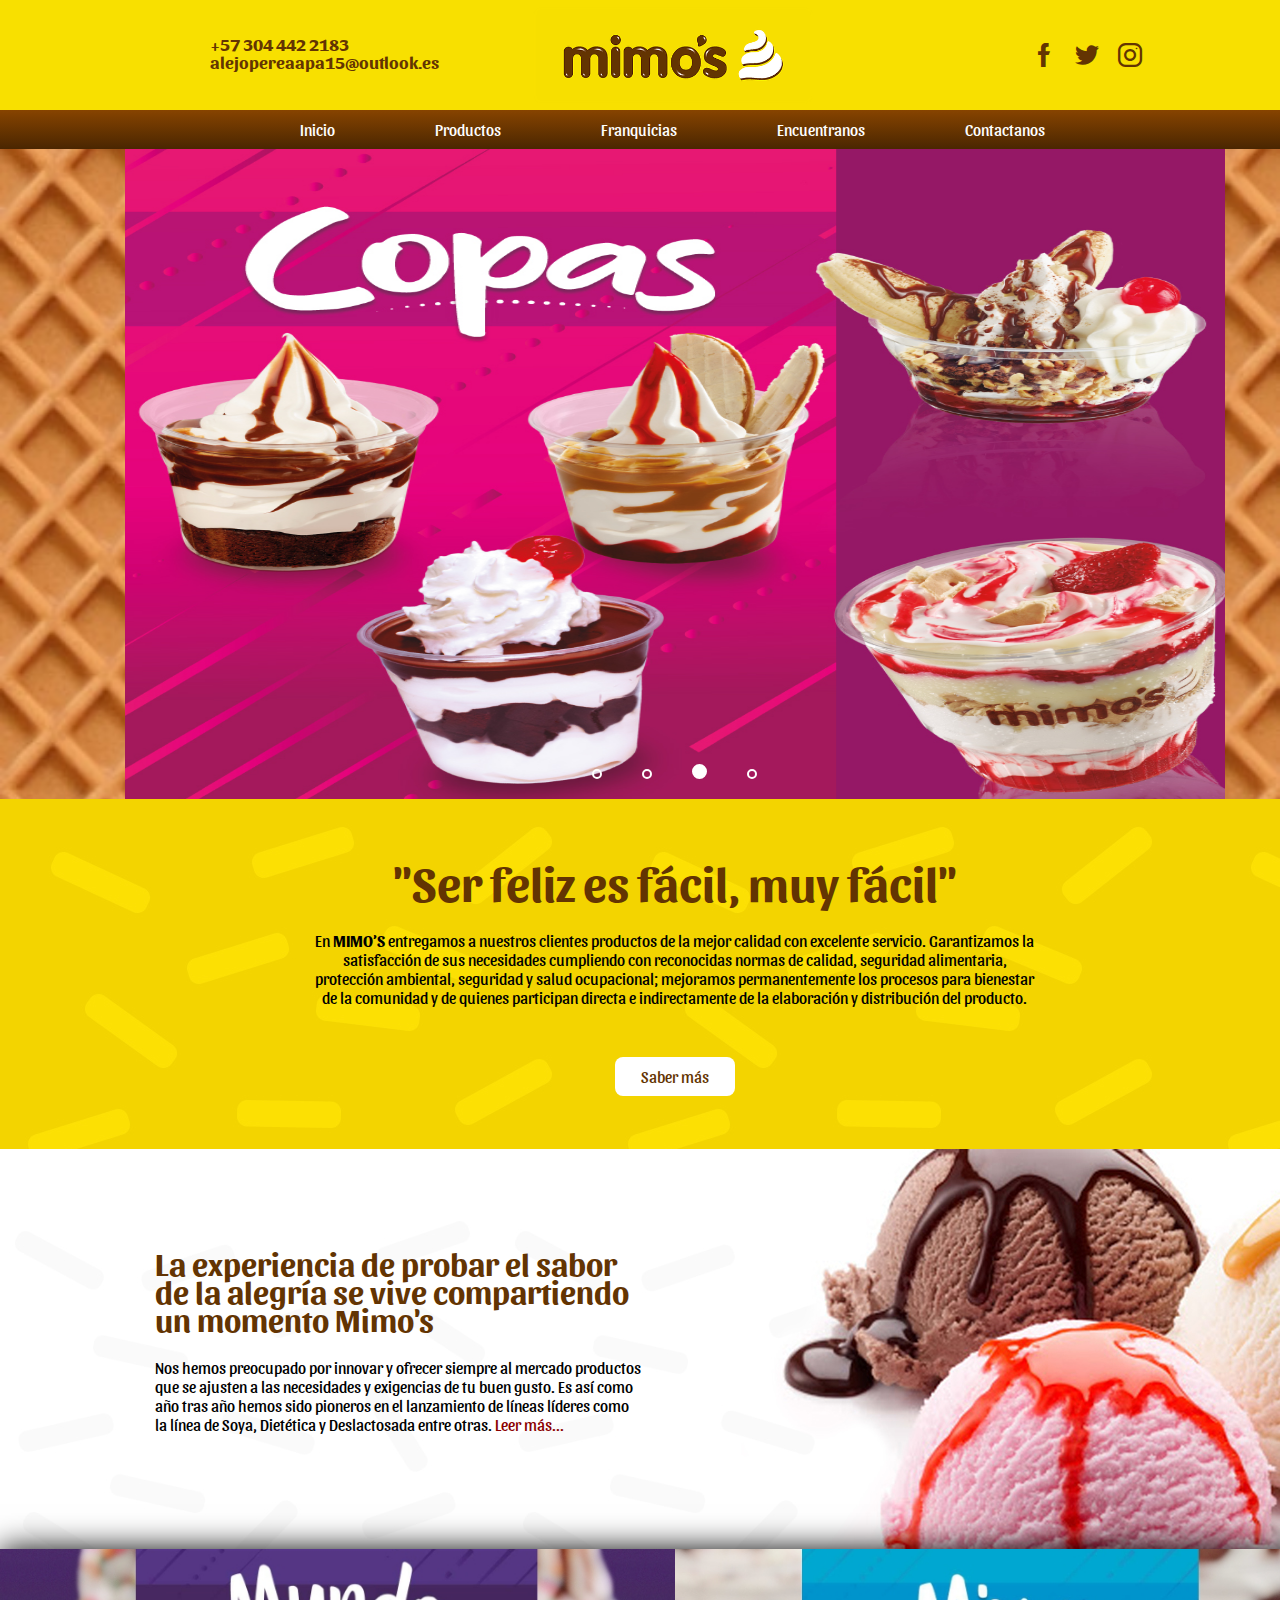
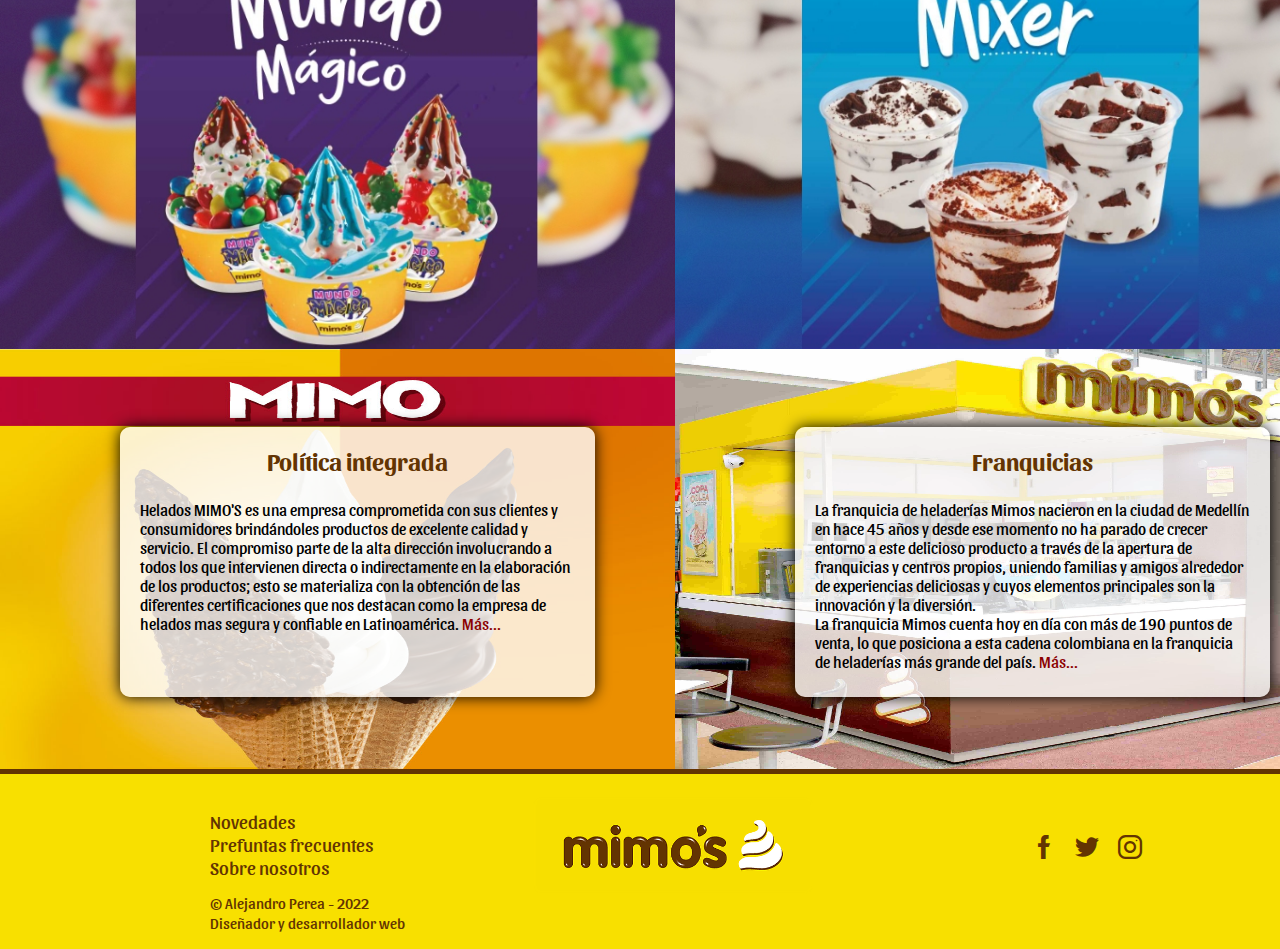
<file: index.html>
<!DOCTYPE html>
<html>
<head>
	<title>Helados Mimo's</title>
	
	<meta charset="utf-8">
	<meta name="Author" content="Alejandro Perea (AP Industries)">

	<link rel="stylesheet" type="text/css" href="css/styles.css">

	<link rel="icon" href="img/icono.png">

	<!--ICONOS REDES SOCIALES-->
	<link rel="stylesheet" type="text/css" href="img/font/flaticon.css">

	<!--FUENTES-->
	<link href="https://fonts.googleapis.com/css2?family=Sansita:ital,wght@0,400;0,700;0,900;1,400;1,700&display=swap" rel="stylesheet"> 

</head>
<body>
	<div id="pie">
		<article class="art1">
			<p>
				<strong>+57 304 442 2183 <br> alejopereaapa15@outlook.es</strong>
			</p>
		</article>
		<figure>
		<a href="#"><img src="img/Logo_mimos.webp"></a>
		</figure>
		<article class="art2">
			<a href="#"><i class="flaticon-facebook"></i></a>
			<a href="#"><i class="flaticon-twitter"></i></a>
			<a href="#"><i class="flaticon-instagram"></i></a>
		</article>
	</div>
	<nav id="menu">
		<ul>
			<li><a href="#">Inicio</a></li>
			<li><a href="#">Productos</a></li>
			<li><a href="#">Franquicias</a></li>
			<li><a href="#">Encuentranos</a></li>
			<li><a href="#">Contactanos</a></li>
		</ul>
	</nav>
	<div id="deslizador">
	<ul class="slider">
		<li>
			<input type="radio" id="sbutton1" name="boton">
			<label for="sbutton1"></label>
			<img src="img/ice1.jpg">
		</li>
		<li>
			<input type="radio" id="sbutton2" name="boton">
			<label for="sbutton2"></label>
			<img src="img/ice2.jpg">
		</li>
		<li>
			<input type="radio" id="sbutton3" name="boton" checked>
			<label for="sbutton3"></label>
			<img src="img/ice3.jpg">
		</li>
		<li>
			<input type="radio" id="sbutton4" name="boton">
			<label for="sbutton4"></label>
			<img src="img/ice4.jpg">
		</li>
	</ul>
	</div>
	<section id="sec_one">
		<article>
			<h1>"Ser feliz es fácil, muy fácil"</h1>
			<p>En <strong>MIMO’S</strong> entregamos a nuestros clientes productos de la mejor calidad con excelente servicio. Garantizamos la satisfacción de sus necesidades cumpliendo con reconocidas normas de calidad, seguridad alimentaria, protección ambiental, seguridad y salud ocupacional; mejoramos permanentemente los procesos para bienestar de la comunidad y de quienes participan directa e indirectamente de la elaboración y distribución del producto.</p>
			<a href="#">Saber más</a>
		</article>
	</section>
	<section id="sec_two">
		<article>
			<h2>La experiencia de probar el sabor de la alegría se vive compartiendo un momento Mimo's</h2>
			<p>Nos hemos preocupado por innovar y ofrecer siempre al mercado productos que se ajusten a las necesidades y exigencias de tu buen gusto. Es así como año tras año hemos sido pioneros en el lanzamiento de líneas líderes como<br> la línea de Soya, Dietética y Deslactosada entre otras. <a href="#">Leer más...</a></p>
		</article>
	</section>
	<section id="sec_three">
		<div>
			<figure id="fig1">
				<img src="img/bg1_secthree.jpg">
				<figcaption>
					<p>Lorem ipsum dolor sit amet, consectetur adipisicing elit, sed do eiusmod
					tempor incididunt ut labore et dolore magna aliqua. Ut enim ad minim veniam,
					quis nostrud exercitation ullamco laboris nisi ut aliquip ex ea commodo
					consequat.</p>
				</figcaption>
			</figure>
			<figure id="fig2">
				<img src="img/bg2_secthree.jpg">
				<figcaption>
					<p>Lorem ipsum dolor sit amet, consectetur adipisicing elit, sed do eiusmod
					tempor incididunt ut labore et dolore magna aliqua. Ut enim ad minim veniam,
					quis nostrud exercitation ullamco laboris nisi ut aliquip ex ea commodo
					consequat.</p>
				</figcaption>
			</figure>
		</div>
	</section>
	<section id="sec_four">
		<figure>
			<img src="img/bg1_secfour.jpg">
			<article>
				<h2>Política integrada</h2>
				<p>Helados MIMO'S es una empresa comprometida con sus clientes y consumidores brindándoles productos de excelente calidad y servicio. El compromiso parte de la alta dirección involucrando a todos los que intervienen directa o indirectamente en la elaboración de los productos; esto se materializa con la obtención de las diferentes certificaciones que nos destacan como la empresa de helados mas segura y confiable en Latinoamérica.<a href="#"> Más...</a></p>
			</article>
		</figure>
		<figure>
			<img src="img/bg2_secfour.jpg">
			<article>
				<h2>Franquicias</h2>
				<p>La franquicia de heladerías Mimos nacieron en la ciudad de Medellín en hace 45 años y desde ese momento no ha parado de crecer entorno a este delicioso producto a través de la apertura de franquicias y centros propios, uniendo familias y amigos alrededor de experiencias deliciosas y cuyos elementos principales son la innovación y la diversión. <br>

				La franquicia Mimos cuenta hoy en día con más de 190 puntos de venta, lo que posiciona a esta cadena colombiana en la franquicia de heladerías más grande del país. <a href="#">Más...</a></p>
			</article>
		</figure>
	</section>
	<footer>
		<article class="part1">
			<a href="#">Novedades</a> <br>
			<a href="#">Prefuntas frecuentes</a> <br>
			<a href="#">Sobre nosotros</a> <br>
			<p>© Alejandro Perea - 2022 <br> Diseñador y desarrollador web</p>
		</article>
		<figure>
			<img src="img/Logo_mimos.webp">
		</figure>
		<article class="part2">
			<a href=""><i class="flaticon-facebook"></i></a>
			<a href=""><i class="flaticon-twitter"></i></a>
			<a href=""><i class="flaticon-instagram"></i></a> <br>
		</article>
	</footer>
</body>
</html>
</file>
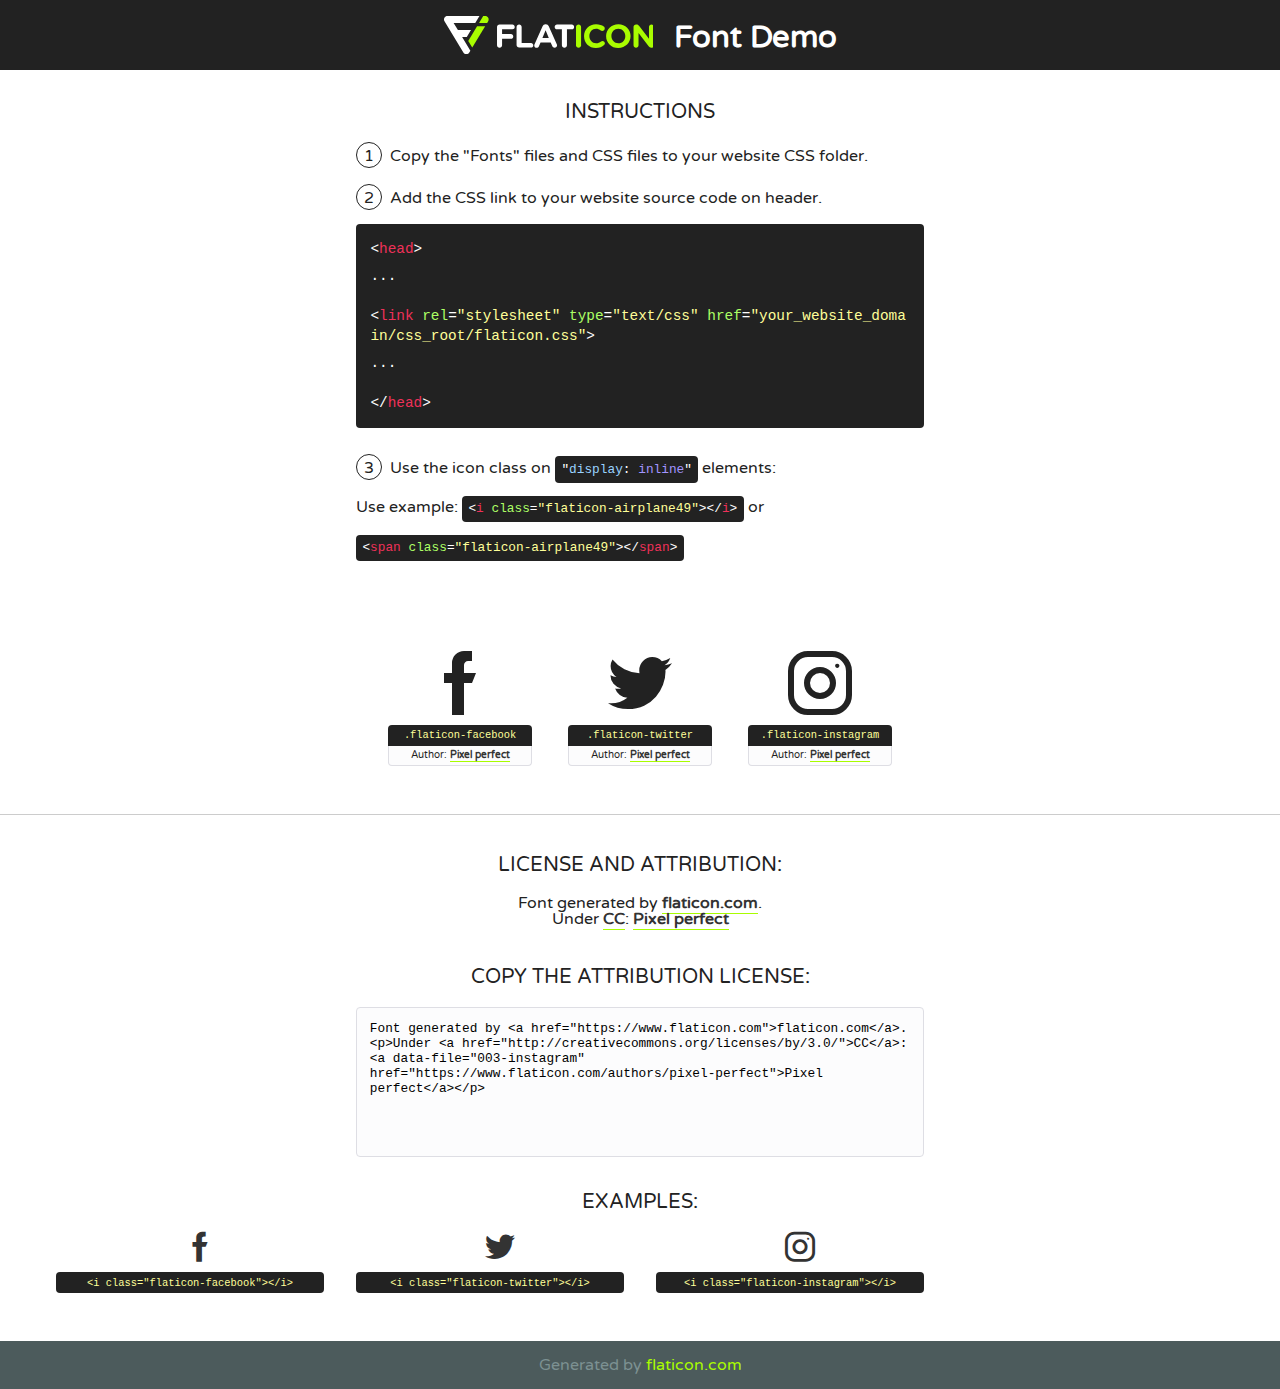
<file: img/font/flaticon.html>
<!DOCTYPE html>
<!--
  Flaticon icon font: Flaticon
  Creation date: 15/08/2020 16:20
-->
<html>
<!DOCTYPE html>
<html>

<head>
    <title>Flaticon WebFont</title>
    <link href="http://fonts.googleapis.com/css?family=Varela+Round" rel="stylesheet" type="text/css" />
    <link rel="stylesheet" type="text/css" href="flaticon.css">
    <meta charset="UTF-8">
    <style>
    html, body, div, span, applet, object, iframe,
    h1, h2, h3, h4, h5, h6, p, blockquote, pre,
    a, abbr, acronym, address, big, cite, code,
    del, dfn, em, img, ins, kbd, q, s, samp,
    small, strike, strong, sub, sup, tt, var,
    b, u, i, center,
    dl, dt, dd, ol, ul, li,
    fieldset, form, label, legend,
    table, caption, tbody, tfoot, thead, tr, th, td,
    article, aside, canvas, details, embed, 
    figure, figcaption, footer, header, hgroup, 
    menu, nav, output, ruby, section, summary,
    time, mark, audio, video {
        margin: 0;
        padding: 0;
        border: 0;
        font-size: 100%;
        font: inherit;
        vertical-align: baseline;
    }
    /* HTML5 display-role reset for older browsers */
    article, aside, details, figcaption, figure, 
    footer, header, hgroup, menu, nav, section {
        display: block;
    }
    body {
        line-height: 1;
    }
    ol, ul {
        list-style: none;
    }
    blockquote, q {
        quotes: none;
    }
    blockquote:before, blockquote:after,
    q:before, q:after {
        content: '';
        content: none;
    }
    table {
        border-collapse: collapse;
        border-spacing: 0;
    }
    body {
        font-family: 'Varela Round', Helvetica, Arial, sans-serif;
        font-size: 16px;
        color: #222;
    }
    a {
        color: #333;
        border-bottom: 1px solid #a9fd00;
        font-weight: bold;
        text-decoration: none;
    }
    * {
        -moz-box-sizing: border-box;
        -webkit-box-sizing: border-box;
        box-sizing: border-box;
        margin: 0;
        padding: 0;
    }
    [class^="flaticon-"]:before, [class*=" flaticon-"]:before, [class^="flaticon-"]:after, [class*=" flaticon-"]:after {
        font-family: Flaticon;
        font-size: 30px;
        font-style: normal;
        margin-left: 20px;
        color: #333;
    }
    .wrapper {
        max-width: 600px;
        margin: auto;
        padding: 0 1em;
    }
    .title {
        font-size: 1.25em;
        text-align: center;
        margin-bottom: 1em;
        text-transform: uppercase;
    }
    header {
        text-align: center;
        background-color: #222;
        color: #fff;
        padding: 1em;
    }
    header .logo {
        width: 210px;
        height: 38px;
        display: inline-block;
        vertical-align: middle;
        margin-right: 1em;
        border: none;
    }
    header strong {
        font-size: 1.95em;
        font-weight: bold;
        vertical-align: middle;
        margin-top: 5px;
        display: inline-block;
    }
    .demo {
        margin: 2em auto;
        line-height: 1.25em;
    }
    .demo ul li {
        margin-bottom: 1em;
    }
    .demo ul li .num {
        color: #222;
        border-radius: 20px;
        display: inline-block;
        width: 26px;
        padding: 3px;
        height: 26px;
        text-align: center;
        margin-right: 0.5em;
        border: 1px solid #222;
    }
    .demo ul li code {
        background-color: #222;
        border-radius: 4px;
        padding: 0.25em 0.5em;
        display: inline-block;
        color: #fff;
        font-family: Consolas,Monaco,Lucida Console,Liberation Mono,DejaVu Sans Mono,Bitstream Vera Sans Mono,Courier New, monospace;
        font-weight: lighter;
        margin-top: 1em;
        font-size: 0.8em;
        word-break: break-all;
    }
    .demo ul li code.big {
        padding: 1em;
        font-size: 0.9em;
    }
    .demo ul li code .red {
        color: #EF3159;
    }
    .demo ul li code .green {
        color: #ACFF65;
    }
    .demo ul li code .yellow {
        color: #FFFF99;
    }
    .demo ul li code .blue {
        color: #99D3FF;
    }
    .demo ul li code .purple {
        color: #A295FF;
    }
    .demo ul li code .dots {
        margin-top: 0.5em;
        display: block;
    }
    #glyphs {
        border-bottom: 1px solid #ccc;
        padding: 2em 0;
        text-align: center;
    }
    .glyph {
        display: inline-block;
        width: 9em;
        margin: 1em;
        text-align: center;
        vertical-align: top;
        background: #FFF;
    }
    .glyph .glyph-icon {
        padding: 10px;
        display: block;
        font-family:"Flaticon";
        font-size: 64px;
        line-height: 1;
    }
    .glyph .glyph-icon:before {
        font-size: 64px;
        color: #222;
        margin-left: 0;
    }
    .class-name {
        font-size: 0.65em;
        background-color: #222;
        color: #fff;
        border-radius: 4px 4px 0 0;
        padding: 0.5em;
        color: #FFFF99;
        font-family: Consolas,Monaco,Lucida Console,Liberation Mono,DejaVu Sans Mono,Bitstream Vera Sans Mono,Courier New, monospace;
    }
    .author-name {
        font-size: 0.6em;
        background-color: #fcfcfd;
        border: 1px solid #DEDEE4;
        border-top: 0;
        border-radius: 0 0 4px 4px;
        padding: 0.5em;
    }
    .class-name:last-child {
        font-size: 10px;
        color:#888;
    }
    .class-name:last-child a {
        font-size: 10px;
        color:#555;
    }
    .class-name:last-child a:hover {
        color:#a9fd00;
    }
    .glyph > input {
        display: block;
        width: 100px;
        margin: 5px auto;
        text-align: center;
        font-size: 12px;
        cursor: text;
    }
    .glyph > input.icon-input {
        font-family:"Flaticon";
        font-size: 16px;
        margin-bottom: 10px;
    }
    .attribution .title {
        margin-top: 2em;
    }
    .attribution textarea {
        background-color: #fcfcfd;
        padding: 1em;
        border: none;
        box-shadow: none;
        border: 1px solid #DEDEE4;
        border-radius: 4px;
        resize: none;
        width: 100%;
        height: 150px;
        font-size: 0.8em;
        font-family: Consolas,Monaco,Lucida Console,Liberation Mono,DejaVu Sans Mono,Bitstream Vera Sans Mono,Courier New, monospace;
        -webkit-appearance: none;
    }
    .iconsuse {
        margin: 2em auto;
        text-align: center;
        max-width: 1200px;
    }
    .iconsuse:after {
        content: '';
        display: table;
        clear: both;
    }
    .iconsuse .image {
        float: left;
        width: 25%;
        padding: 0 1em;
    }
    .iconsuse .image p {
        margin-bottom: 1em;
    }
    .iconsuse .image span {
        display: block;
        font-size: 0.65em;
        background-color: #222;
        color: #fff;
        border-radius: 4px;
        padding: 0.5em;
        color: #FFFF99;
        margin-top: 1em;
        font-family: Consolas,Monaco,Lucida Console,Liberation Mono,DejaVu Sans Mono,Bitstream Vera Sans Mono,Courier New, monospace;
    }
    #footer {
        text-align: center;
        background-color: #4C5B5C;
        color: #7c9192;
        padding: 1em;
    }
    #footer a {
        border: none;
        color: #a9fd00;
        font-weight: normal;
    }
    @media (max-width: 960px) {
        .iconsuse .image {
            width: 50%;
        }
    }
    @media (max-width: 560px) {
        .iconsuse .image {
            width: 100%;
        }
    }
    </style>
</head>

<body class="characters-off">

    <header>
        <a href="https://www.flaticon.com" target="_blank" class="logo">
            <svg version="1.1" xmlns="http://www.w3.org/2000/svg" xmlns:xlink="http://www.w3.org/1999/xlink" xmlns:a="http://ns.adobe.com/AdobeSVGViewerExtensions/3.0/" viewBox="0 0 560.875 102.036" enable-background="new 0 0 560.875 102.036" xml:space="preserve">
                <defs>
                </defs>
                <g>
                    <g class="letters">
                        <path fill="#ffffff" d="M141.596,29.675c0-3.777,2.985-6.767,6.764-6.767h34.438c3.426,0,6.15,2.728,6.15,6.15
                        c0,3.43-2.724,6.149-6.15,6.149h-27.674v13.091h23.719c3.429,0,6.151,2.724,6.151,6.15c0,3.43-2.723,6.149-6.151,6.149h-23.719
                        v17.574c0,3.773-2.986,6.761-6.764,6.761c-3.779,0-6.764-2.989-6.764-6.761V29.675z"></path>
                        <path fill="#ffffff" d="M193.844,29.149c0-3.781,2.985-6.767,6.764-6.767c3.776,0,6.763,2.985,6.763,6.767v42.957h25.039
                        c3.426,0,6.149,2.726,6.149,6.153c0,3.425-2.723,6.15-6.149,6.15h-31.802c-3.779,0-6.764-2.986-6.764-6.768V29.149z"></path>
                        <path fill="#ffffff" d="M241.891,75.71l21.438-48.407c1.492-3.341,4.215-5.357,7.906-5.357h0.792
                        c3.686,0,6.323,2.017,7.815,5.357l21.439,48.407c0.436,0.967,0.701,1.845,0.701,2.723c0,3.602-2.809,6.501-6.414,6.501
                        c-3.161,0-5.269-1.845-6.499-4.655l-4.132-9.661h-27.059l-4.301,10.102c-1.144,2.631-3.426,4.214-6.237,4.214
                        c-3.517,0-6.24-2.81-6.24-6.325C241.1,77.64,241.451,76.677,241.891,75.71z M279.932,58.666l-8.521-20.297l-8.526,20.297H279.932
                        z"></path>
                        <path fill="#ffffff" d="M314.864,35.387H301.86c-3.429,0-6.239-2.813-6.239-6.238c0-3.429,2.811-6.24,6.239-6.24h39.533
                        c3.426,0,6.237,2.811,6.237,6.24c0,3.425-2.811,6.238-6.237,6.238h-13.001v42.785c0,3.773-2.99,6.761-6.764,6.761
                        c-3.779,0-6.764-2.989-6.764-6.761V35.387z"></path>
                        <path fill="#A9FD00" d="M352.615,29.149c0-3.781,2.985-6.767,6.767-6.767c3.774,0,6.761,2.985,6.761,6.767v49.024
                        c0,3.773-2.987,6.761-6.761,6.761c-3.781,0-6.767-2.989-6.767-6.761V29.149z"></path>
                        <path fill="#A9FD00" d="M374.132,53.836v-0.179c0-17.481,13.178-31.801,32.065-31.801c9.22,0,15.459,2.458,20.557,6.238
                        c1.402,1.054,2.637,2.985,2.637,5.357c0,3.692-2.985,6.59-6.681,6.59c-1.845,0-3.071-0.702-4.044-1.319
                        c-3.776-2.813-7.729-4.393-12.562-4.393c-10.364,0-17.831,8.611-17.831,19.154v0.173c0,10.542,7.291,19.329,17.831,19.329
                        c5.715,0,9.492-1.756,13.359-4.834c1.049-0.874,2.458-1.491,4.039-1.491c3.429,0,6.325,2.813,6.325,6.236
                        c0,2.106-1.056,3.78-2.282,4.834c-5.539,4.834-12.036,7.733-21.878,7.733C387.572,85.464,374.132,71.493,374.132,53.836z"></path>
                        <path fill="#A9FD00" d="M433.009,53.836v-0.179c0-17.481,13.79-31.801,32.766-31.801c18.981,0,32.592,14.143,32.592,31.628v0.173
                        c0,17.483-13.785,31.807-32.769,31.807C446.625,85.464,433.009,71.32,433.009,53.836z M484.224,53.836v-0.179
                        c0-10.539-7.725-19.326-18.626-19.326c-10.893,0-18.449,8.611-18.449,19.154v0.173c0,10.542,7.73,19.329,18.626,19.329
                        C476.676,72.986,484.224,64.378,484.224,53.836z"></path>
                        <path fill="#A9FD00" d="M506.233,29.321c0-3.774,2.99-6.763,6.767-6.763h1.401c3.252,0,5.183,1.583,7.029,3.953l26.093,34.265
                        V29.059c0-3.692,2.99-6.677,6.681-6.677c3.683,0,6.671,2.985,6.671,6.677v48.934c0,3.78-2.987,6.765-6.764,6.765h-0.436
                        c-3.257,0-5.188-1.581-7.034-3.953l-27.056-35.492v32.944c0,3.687-2.985,6.676-6.678,6.676c-3.683,0-6.673-2.989-6.673-6.676
                        V29.321z"></path>
                    </g>
                    <g class="insignia">
                        <path fill="#ffffff" d="M48.372,56.137h12.517l11.156-18.537H37.186L25.688,18.539h57.825L94.668,0H9.271
                        C5.925,0,2.842,1.801,1.198,4.716c-1.644,2.907-1.593,6.482,0.134,9.343l50.38,83.501c1.678,2.781,4.689,4.476,7.938,4.476
                        c3.246,0,6.257-1.695,7.935-4.476l2.898-4.804L48.372,56.137z"></path>
                        <g class="i">
                            <path fill="#A9FD00" d="M93.575,18.539h0.031v0.004l21.652,0.004l2.705-4.488c1.727-2.861,1.778-6.436,0.133-9.343
                            C116.454,1.801,113.371,0,110.026,0h-5.294L93.575,18.539z"></path>
                            <polygon fill="#A9FD00" points="88.291,27.356 64.725,66.486 75.519,84.404 109.942,27.356"></polygon>
                        </g>
                    </g>
                </g>
            </svg>
        </a>
        <strong>Font Demo</strong>
    </header>


    <section class="demo wrapper">

        <p class="title">Instructions</p>

        <ul>
            <li>
                <span class="num">1</span>Copy the "Fonts" files and CSS files to your website CSS folder.
            </li>
            <li>
                <span class="num">2</span>Add the CSS link to your website source code on header.
                <code class="big">
                    &lt;<span class="red">head</span>&gt;
                    <br/><span class="dots">...</span>
                    <br/>&lt;<span class="red">link</span> <span class="green">rel</span>=<span class="yellow">"stylesheet"</span> <span class="green">type</span>=<span class="yellow">"text/css"</span> <span class="green">href</span>=<span class="yellow">"your_website_domain/css_root/flaticon.css"</span>&gt;
                    <br/><span class="dots">...</span>
                    <br/>&lt;/<span class="red">head</span>&gt;
                </code>
            </li>

            <li>
                <p>
                    <span class="num">3</span>Use the icon class on <code>"<span class="blue">display</span>:<span class="purple"> inline</span>"</code> elements:
                    <br />
                    Use example: <code>&lt;<span class="red">i</span> <span class="green">class</span>=<span class="yellow">&quot;flaticon-airplane49&quot;</span>&gt;&lt;/<span class="red">i</span>&gt;</code> or <code>&lt;<span class="red">span</span> <span class="green">class</span>=<span class="yellow">&quot;flaticon-airplane49&quot;</span>&gt;&lt;/<span class="red">span</span>&gt;</code>
            </li>
        </ul>

    </section>




   <section id="glyphs">          
    
      
        <div class="glyph"><div class="glyph-icon flaticon-facebook"></div>
            <div class="class-name">.flaticon-facebook</div>
            <div class="author-name">Author: <a data-file="001-facebook" href="https://www.flaticon.com/authors/pixel-perfect">Pixel perfect</a> </div> 
        </div>        
        
        <div class="glyph"><div class="glyph-icon flaticon-twitter"></div>
            <div class="class-name">.flaticon-twitter</div>
            <div class="author-name">Author: <a data-file="002-twitter" href="https://www.flaticon.com/authors/pixel-perfect">Pixel perfect</a> </div> 
        </div>        
        
        <div class="glyph"><div class="glyph-icon flaticon-instagram"></div>
            <div class="class-name">.flaticon-instagram</div>
            <div class="author-name">Author: <a data-file="003-instagram" href="https://www.flaticon.com/authors/pixel-perfect">Pixel perfect</a> </div> 
        </div>        
        

    </section>



    <section class="attribution wrapper"   style="text-align:center;">

      <div class="title">License and attribution:</div><div class="attrDiv">Font generated by <a href="https://www.flaticon.com">flaticon.com</a>. <div><p>Under <a href="http://creativecommons.org/licenses/by/3.0/">CC</a>: <a data-file="003-instagram" href="https://www.flaticon.com/authors/pixel-perfect">Pixel perfect</a></p>  </div>
      </div>
      <div class="title">Copy the Attribution License:</div>

    <textarea onclick="this.focus();this.select();">Font generated by &lt;a href=&quot;https://www.flaticon.com&quot;&gt;flaticon.com&lt;/a&gt;. <p>Under <a href="http://creativecommons.org/licenses/by/3.0/">CC</a>: <a data-file="003-instagram" href="https://www.flaticon.com/authors/pixel-perfect">Pixel perfect</a></p>  
     </textarea>

    </section>

    <section class="iconsuse">

          <div class="title">Examples:</div>            
             
            <div class="image">
                <p>
                    <i class="glyph-icon flaticon-facebook"></i> 
                    <span>&lt;i class=&quot;flaticon-facebook&quot;&gt;&lt;/i&gt;</span>
                </p>
            </div>
            
            <div class="image">
                <p>
                    <i class="glyph-icon flaticon-twitter"></i> 
                    <span>&lt;i class=&quot;flaticon-twitter&quot;&gt;&lt;/i&gt;</span>
                </p>
            </div>
            
            <div class="image">
                <p>
                    <i class="glyph-icon flaticon-instagram"></i> 
                    <span>&lt;i class=&quot;flaticon-instagram&quot;&gt;&lt;/i&gt;</span>
                </p>
            </div>
                       
        </div>
                            
    </section>

<div id="footer">
    <div>Generated by <a href="https://www.flaticon.com">flaticon.com</a>
    </div>
</div>



</body>
</html>
</file>
<file: css/styles.css>
/*
font-family: 'Sansita', sans-serif;
*/

*{
	box-sizing: border-box;
}
body{
	background-color: #f8e000;
	margin: 0px;
	padding: 0px;
}
/*-----------PIE DE PAGINA---------*/
#pie{
	background-color: #f8e000;
	position: relative;
	width: 1349px;
	margin: 0px;
	padding: 0px;
	z-index: 99;
}
.art1{
	position: absolute;
	width: 250px;
	margin: 0px;
	top: 35px;
    left: 210px;
}
.art1 p{
	margin: 0px;
	padding: 0px;
	font-family: sansita;
	color: #633402;
	font-size: 1em;
	line-height: 1;
}
.art1 p strong{
	font-size: 1.1em;
}
#pie figure{
	margin: 0px auto;
	padding: 0px;
	width: 300px;
	height: 110px;
	transition: all 0.3s;
}
#pie figure:hover{
	transform: scale(1.06);
}
#pie figure a img{
	width: 100%;
	height: 100%;
}
.art2{
	width: 200px;
	margin: 0px;
	position: absolute;
	top: 42px;
    right: 132px;
}
.art2 a{
	text-decoration: none;
	color: #633402;

	transition: all 0.3s;
	font-family: sansita;
}
.art2 a:hover{
	color: white;
}
.art2 a i{
	font-size: 1.5em;
	font-family: normal;
	margin-left: 15px;
}

/*------------MENU--------------*/
#menu{
	/*background-color: #633402;*/
	background: -webkit-linear-gradient(#874400, #4a2601);
	width: 1349px;
	z-index: 100;
}
#menu ul{
	list-style: none;
	margin: 0px;
	padding: 0px 252px;
}
#menu ul li{
	display: inline-block;
}
#menu ul li a{
	text-decoration: none;
	font-family: sans-serif;
	color: white;
	display: block;
	transition: all 0.3s;
	padding: 10px 48px;
	font-family: sansita;
}
#menu ul li a:hover{
	background-color: white;
	color: #633402;
}
/*------------SLIDE------------------*/
#deslizador{
	width: 1349px;
	background-image: url(../img/bgone2.jpg);
	background-repeat: no-repeat;
    background-size: 100% 100%;
    background-attachment: fixed;
}
.slider{
	background-color: lightblue;
	width: 1100px;
	height: 650px;
	position: relative;

	list-style: none;
	padding: 0px;
	margin: 0px auto;
	display: flex;
	justify-content: center;
	align-items: flex-end;
}
.slider img{
	position: absolute;
	top: 0px;
	left: 0px;
	width: 100%;
	height: 100%;
	opacity: 0;
	transition: all 0.8s;
}
.slider input[type="radio"]{
	display: none;
}
.slider input[type="radio"]:checked ~ img{
	opacity: 1;
}
.slider input[type="radio"] + label{
	position: relative;
	z-index: 50;
	margin: 20px;

	display: block;
	cursor: pointer;
	width: 10px;
	height: 10px;
	border: 2px solid white;
	border-radius: 50%;
}
.slider input[type="radio"]:checked + label{
	width: 15px;
	height: 15px;
	background-color: white;
}
/*--------------SEC_ONE--------------*/
#sec_one{
	/*background-color: #f8e000;*/
	background-image: url(../img/bg_secone.jpg);
	width: 1349px;
	height: 350px;
	padding: 54px 0px;
}
#sec_one article{
	width: 770px;
	background-color: ;
	margin: auto;
}
#sec_one article h1{
	background-color: ;
	margin: 0px;
	padding: 0px;
	text-align: center;
	font-family: sansita;
	font-size: 3em;
	font-weight: 700;
	color: #633402;
}
#sec_one article p{
	margin: 20px 0px;
	padding: 0px 20px;
	text-align: center;
	font-family: sansita;
}
#sec_one article a{
	padding: 10px 15px;
	background-color: white;
	color: #633402;
	text-decoration: none;
	margin: 50px 325px;
	text-align: center;
	display: block;
	font-family: sansita;
	transition: all 0.5s;
	border-radius: 8px;
}
#sec_one article a:hover{
	/*background-color: #633402;*/
	background: -webkit-linear-gradient(#874400, #4a2601);
	color: white;
}
/*--------------SEC_TWO--------------*/
#sec_two{
	/*background-color: lightblue;*/
	background-image: url(../img/bg_sectwo.jpg);
	width: 1349px;
	height: 400px;
}
#sec_two article{
	background-color: ;
	width: 525px;
	float: left;
	margin-left: 140px;
	margin-top: 85px;
	padding: 15px;
}
#sec_two article h2{
	background-color: ;
	margin: 0px;
	padding: 0px;
	font-family: sansita;
	font-size: 2em;
	line-height: 28px;
	color: #633402;
}
#sec_two article p{
	background-color: ;
	margin: 0px;
	margin-top: 25px;
	font-family: sansita;
}
#sec_two article p a{
	text-decoration: none;
	color: darkred;
}
/*--------------SEC_THREE--------------*/
#sec_three{
	background-color: pink;
	width: 1349px;
	height: 400px;
	box-shadow: 0px 0px 30px black;
}
#sec_three div{}
#sec_three div figure{
	background-color: lightgreen;
	width: 50%;
	height: 400px;
	margin: 0px;
	float: left;
}
#sec_three div figure img{
	width: 100%;
	height: 100%;
}
#sec_three div figure figcaption{}
#sec_three div figure figcaption p{
	background-color: ;
	margin: 0px;
	padding: 30px 40px;
}
#fig1{
	position: relative;
	overflow: hidden;
}
#fig1 figcaption{
	background-color: rgba(255,255,255, 0.9);
	height: 400px;
	position: absolute;
	bottom: -405px;
	transition: all 0.4s;
	border-top: 3px solid #633402;
}
#fig1 figcaption p{
	font-family: sansita;
}
#fig1:hover > figcaption{
	bottom: 0px;
}
#fig2{
	position: relative;
	overflow: hidden;
}
#fig2 figcaption{
	background-color: rgba(255,255,255, 0.9);
	height: 400px;
	position: absolute;
	bottom: -405px;
	transition: all 0.4s;
	border-top: 3px solid #633402;
}
#fig2 figcaption p{
	font-family: sansita;
}
#fig2:hover > figcaption{
	bottom: 0px;
}
/*--------------SEC_FOUR--------------*/
#sec_four{
	background-color: chocolate;
	width: 1349px;
	height: 420px;
}
#sec_four figure{
	background-color: lightgreen;
	width: 50%;
	height: 100%;
	margin: 0px;
	float: left;
	position: relative;
}
#sec_four figure img{
	width: 100%;
	height: 100%;
}
#sec_four figure article{
	background-color: rgba(255,255,255,0.8);
	padding: 20px;
	position: absolute;
	top: 78px;
	left: 120px;
	width: 475px;
	height: 270px;
	border-radius: 10px;
	font-family: sansita;
	box-shadow: 0px 0px 15px black;
}
#sec_four figure article h2{
	margin: 0px;
	padding: 0px;
	text-align: center;
	color: #633402;
}
#sec_four figure article p{
	margin: 0px;
	padding: 0px;
	margin-top: 25px;
}
#sec_four figure article p a{
	text-decoration: none;
	color: darkred;
}
/*--------------FOOTER--------------*/
footer{
	background-color: #f8e000;
	position: relative;
	width: 1349px;
	height: 150px;
	margin: 0px;
	padding: 0px;
	z-index: 99;
	border-top: 5px solid #633402;
}
.part1{
	position: absolute;
	width: 250px;
	margin: 0px;
	top: 35px;
    left: 210px;
    font-family: sansita;
	font-size: 1.2em;
}
.part1 a{
	text-decoration: none;
	color: #633402;
}
.part1 a:hover{
	text-decoration: underline;
}
.part1 p{
	line-height: 20px;
    font-style: normal;
    font-size: 0.8em;
    color: #633402;
}
footer figure{
	margin: 16px auto;
	padding: 0px;
	width: 300px;
	height: 110px;
	transition: all 0.3s;
}
footer figure img{
	width: 100%;
	height: 100%;
}
.part2{
	width: 200px;
	margin: 18px 0px;
	position: absolute;
	top: 42px;
    right: 132px;
}
.part2 a{
	text-decoration: none;
	color: #633402;

	transition: all 0.3s;
	font-family: sansita;
}
.part2 a:hover{
	color: white;
}
.part2 a i{
	font-size: 1.5em;
	font-family: normal;
	margin-left: 15px;
}
</file>
<file: img/font/flaticon.css>
/*
  	Flaticon icon font: Flaticon
  	Creation date: 15/08/2020 16:20
  	*/

@font-face {
  font-family: "Flaticon";
  src: url("./Flaticon.eot");
  src: url("./Flaticon.eot?#iefix") format("embedded-opentype"),
       url("./Flaticon.woff2") format("woff2"),
       url("./Flaticon.woff") format("woff"),
       url("./Flaticon.ttf") format("truetype"),
       url("./Flaticon.svg#Flaticon") format("svg");
  font-weight: normal;
  font-style: normal;
}

@media screen and (-webkit-min-device-pixel-ratio:0) {
  @font-face {
    font-family: "Flaticon";
    src: url("./Flaticon.svg#Flaticon") format("svg");
  }
}

[class^="flaticon-"]:before, [class*=" flaticon-"]:before,
[class^="flaticon-"]:after, [class*=" flaticon-"]:after {   
  font-family: Flaticon;
  font-style: normal;
}

.flaticon-facebook:before { content: "\f100"; }
.flaticon-twitter:before { content: "\f101"; }
.flaticon-instagram:before { content: "\f102"; }
</file>
